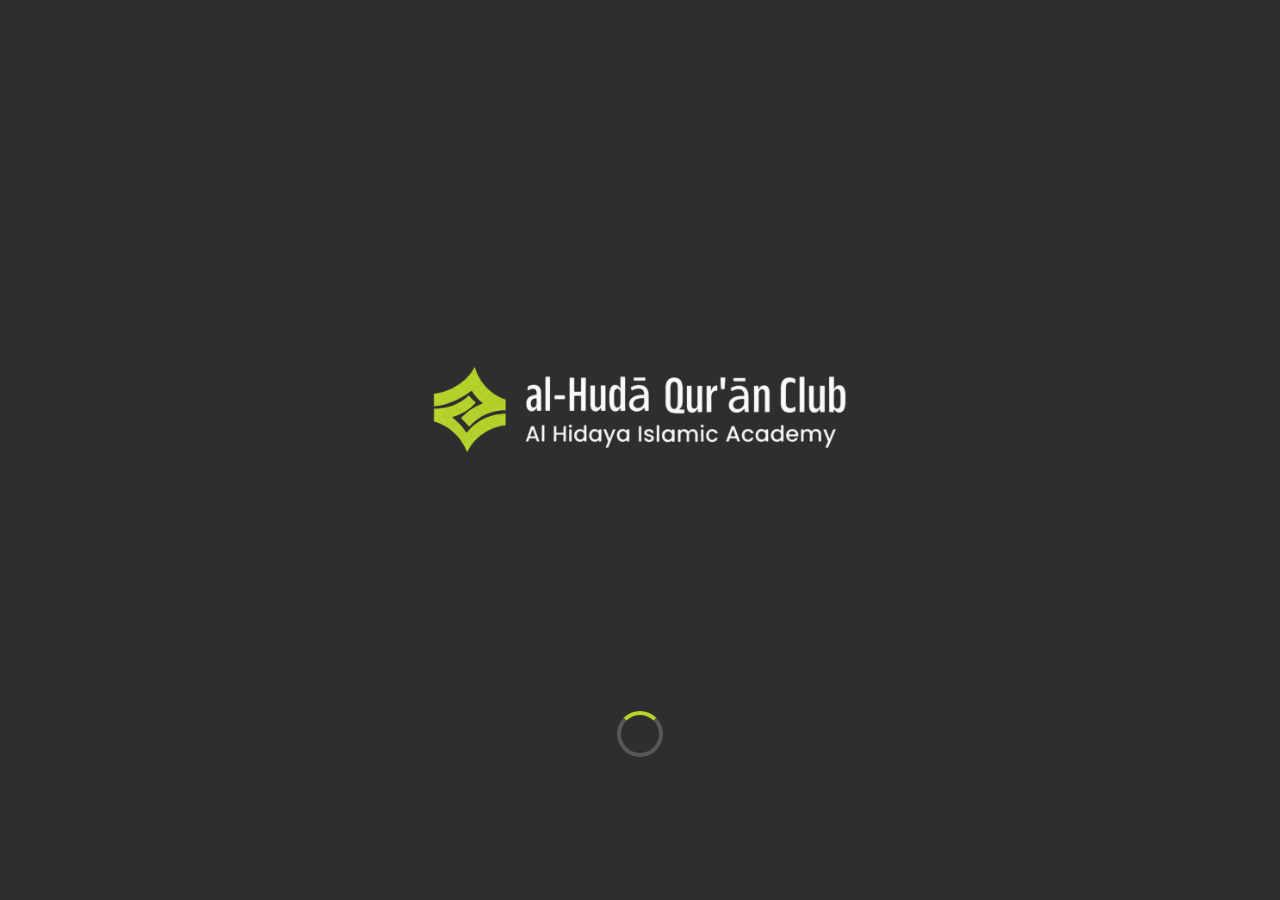
<file: index.html>
<!DOCTYPE html>
<html lang="en">
<head>
    <meta charset="UTF-8" />
  <meta name="viewport" content="width=device-width, initial-scale=1.0" />
  <title>Al Huda Quran Club</title>
  <meta property="og:site_name" content="Al Huda Quran Club" />
  <meta name="description" content="Join Al-Huda Quran Club by Darul Huda to improve Quran recitation, master pronunciation, and explore the meaning of selected chapters." />
  <script type="application/ld+json">
  {
    "@context": "https://schema.org",
    "@type": "WebSite",
    "name": "Al Huda Quran Club",
    "alternateName": ["Al Huda Quran Club", "alhudaquranclub"],
    "url": "https://alhudaquranclub.web.app"
  }
  </script>
    <script>
        try {
            if (!sessionStorage.getItem('quran-club-intro-shown')) {
                sessionStorage.setItem('quran-club-intro-shown', 'true');
                document.documentElement.classList.add('intro-loading');
            }
        } catch (error) {
            document.documentElement.classList.add('intro-loading');
        }
    </script>
    <link rel="stylesheet" href="style.css">
    <link rel="shortcut icon" href="images/Untitled_Design-removebg-preview.png" type="image/x-icon">
    <link rel="preconnect" href="https://googleapis.com">
    <link rel="preconnect" href="https://gstatic.com" crossorigin>
    <!-- Combined Google Fonts link loading both Space Grotesk and Poppins -->
    <link href="https://fonts.googleapis.com/css2?family=Poppins:wght@300;400;500&family=Space+Grotesk:wght@400;700&display=swap" rel="stylesheet">

</head>
<body>
    <div class="intro-loader" id="intro-loader" role="status" aria-label="Loading Al-Huda Quran Club">
        <img src="images/Al-Hudā Qur’ān Club Logo-Photoroom.png" alt="">
        <div class="loader-spinner" aria-hidden="true"></div>
    </div>

    <!-- Added id to navbar container for clean state toggling -->
    <nav class="navbar" id="main-navbar">
        <div class="navleft">
            <img src="images/Al-Hudā Qur’ān Club Logo-Photoroom.png" alt="Al-Huda Quran Club Logo">
        </div>
        
        <!-- Clean, real interactive line menu icon -->
        <button class="menu-icon-btn" type="button" aria-label="Toggle Menu" aria-controls="main-navbar" aria-expanded="false">
            <span class="line line1"></span>
            <span class="line line2"></span>
            <span class="line line3"></span>
        </button>

        <div class="navright">
            <a href="index.html">Home</a>
            <a href="result.html">Results</a>
            <a href="gallery.html">Gallery</a>
        </div>
    </nav>
    
    <div class="about">
        <h1>Al Huda <span class="accent">Quran</span> Club</h1>
        <p class="about-text">
            Al-Huda Quran Club is a comprehensive course launched by Darul Huda to enhance your connection to the Holy Quran. The program helps students perfect their reading by mastering the essential rules of proper pronunciation.
            Beyond recitation, you will study the detailed commentary and deeper meaning of selected chapters to truly apply their wisdom to daily life.
        </p>
        <div class="image">
        <img src="images/Al-Hudā Qur’ān Club Logo-Photoroom.png" alt="logo">
    </div>
</div>

    <!-- Added Footer Element Component Underneath Main Layout -->
    <footer class="site-footer">
        <p>&copy; 2026 Al-Huda Quran Club. All rights reserved.</p>
        <a href="admin.html" class="admin-link-icon" aria-label="Admin Portal">
            <svg viewBox="0 0 24 24">
                <path d="M12 22s8-4 8-10V5l-8-3-8 3v7c0 6 8 10 8 10z"/><path d="M12 11a2.5 2.5 0 1 0 0-5 2.5 2.5 0 0 0 0 5z"/><path d="M12 13c-2 0-4 1-4 3v1h8v-1c0-2-2-3-4-3z"/>
            </svg>
        </a>
    </footer>
    <script src="site.js"></script>
</body>
</html>
</file>
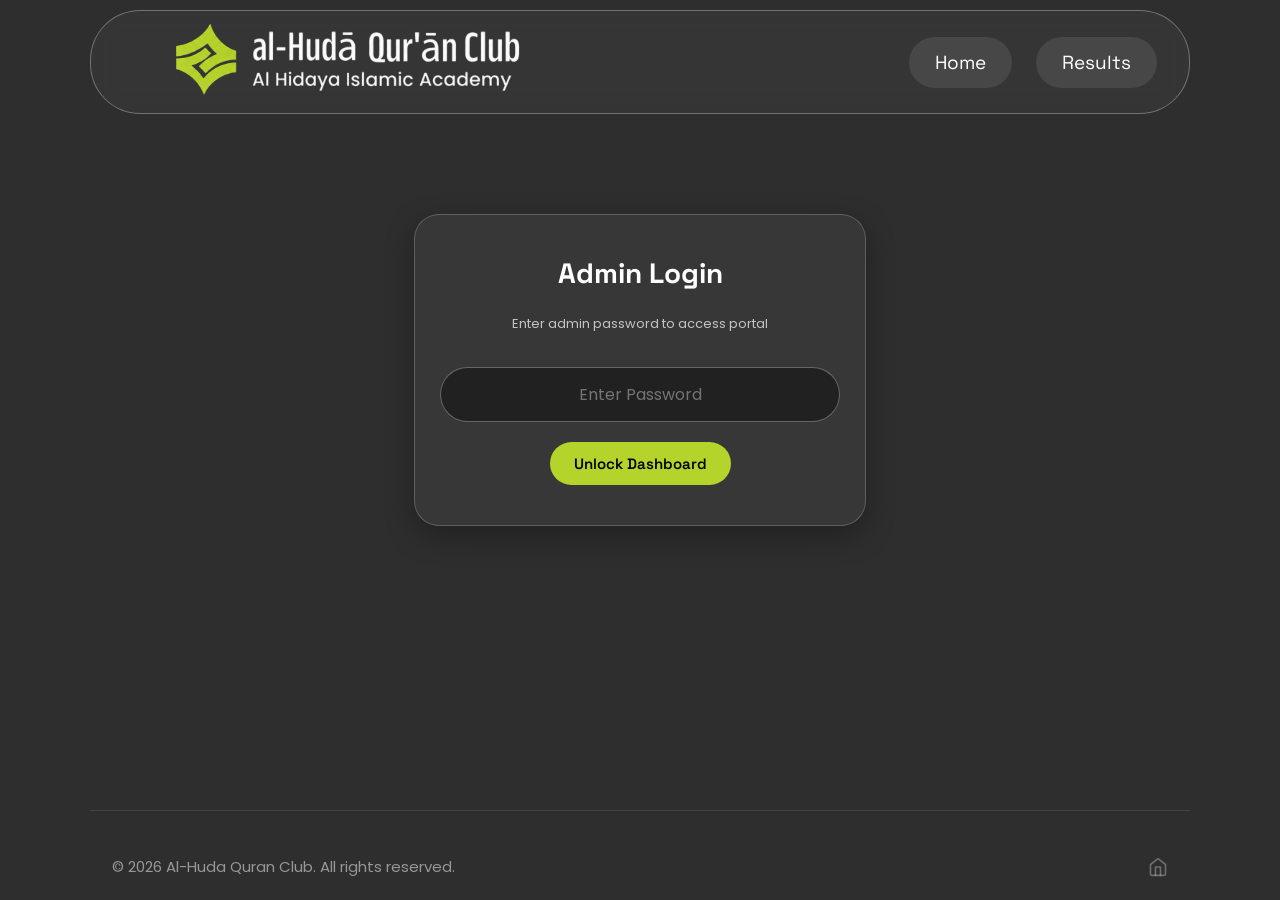
<file: admin.html>
<!DOCTYPE html>
<html lang="en">
<head>
    <meta charset="UTF-8">
    <meta name="viewport" content="width=device-width, initial-scale=1.0">
    <title>Admin Dashboard - Al-Huda Quran Club</title>
    <link rel="stylesheet" href="style.css">
    <link rel="shortcut icon" href="Untitled_Design-removebg-preview.png" type="image/x-icon">
    <link rel="preconnect" href="https://fonts.googleapis.com">
    <link rel="preconnect" href="https://fonts.gstatic.com" crossorigin>
    <link href="https://fonts.googleapis.com/css2?family=Poppins:wght@300;400;500;600&family=Space+Grotesk:wght@400;600;700&display=swap" rel="stylesheet">
</head>
<body>

    <!-- Navbar -->
    <nav class="navbar" id="main-navbar">
        <div class="navleft">
            <img src="Al-Hudā Qur’ān Club Logo-Photoroom.png" alt="Al-Huda Quran Club Logo">
        </div>
        
        <button class="menu-icon-btn" type="button" aria-label="Toggle Menu" aria-controls="main-navbar" aria-expanded="false">
            <span class="line line1"></span>
            <span class="line line2"></span>
            <span class="line line3"></span>
        </button>

        <div class="navright">
            <a href="index.html">Home</a>
            <a href="result.html">Results</a>
            <a href="#" id="lock-btn" onclick="logoutAdmin(); return false;" class="hidden lock-btn">Lock</a>
        </div>
    </nav>

    <!-- Authentication Screen -->
    <div id="auth-screen" class="admin-container">
        <div class="auth-card">
            <h2>Admin Login</h2>
        <p class="auth-instructions">Enter admin password to access portal</p>
        <input type="password" id="admin-pass" placeholder="Enter Password" onkeydown="if(event.key==='Enter') loginAdmin()">
        <button type="button" onclick="loginAdmin()">Unlock Dashboard</button>
        <div id="auth-error" class="error-msg hidden">Incorrect password. Please try again.</div>
        </div>
    </div>

    <!-- Admin Content Screen -->
    <div id="admin-dashboard" class="admin-container hidden">
        
        <div class="dashboard-header">
            <div>
                <h1 class="dashboard-title">Admin <span class="accent">Portal</span></h1>
                <p id="sync-status" class="sync-status">Live sync active</p>
            </div>
            <div class="header-actions">
                <button type="button" class="btn-compact btn-outline" onclick="syncFromGoogleSheets(false)">Refresh Sync</button>
                <button type="button" class="btn-compact" onclick="saveDataToGoogleSheets(false)">Save Changes</button>
            </div>
        </div>

        <!-- Navigation Tabs -->
        <div class="admin-nav-tabs">
            <a href="#results" class="tab-btn active">Exam &amp; Marks</a>
            <a href="#attendance" class="tab-btn">Attendance</a>
            <a href="#recitation" class="tab-btn">Daily Recitation</a>
            <a href="#students" class="tab-btn">Manage Students</a>
        </div>

        <!-- TAB 1: Exam & Marks -->
        <div id="tab-results" class="panel-card tab-content">
            <h3 class="panel-heading panel-heading--top">Student Exam, Viva & Note Marks</h3>
            <div class="table-responsive">
                <table>
                    <thead>
                        <tr>
                            <th>ID</th>
                            <th>Student Name</th>
                            <th>Exam Mark</th>
                            <th>Viva Mark</th>
                            <th>Note Mark</th>
                        </tr>
                    </thead>
                    <tbody id="exam-table-body">
                        <!-- JS populated -->
                    </tbody>
                </table>
            </div>
        </div>

        <!-- TAB 2: Normal Attendance -->
        <div id="tab-attendance" class="panel-card tab-content hidden">
            <div class="section-header-compact">
                <h3 class="panel-heading panel-heading--flush">Class Attendance</h3>
                <div>
                    <label>Date:</label>
                    <input type="date" id="attendance-date" onchange="loadAttendanceDate()">
                </div>
            </div>
            <div class="table-responsive">
                <table>
                    <thead>
                        <tr>
                            <th>ID</th>
                            <th>Student Name</th>
                            <th>Status</th>
                        </tr>
                    </thead>
                    <tbody id="attendance-table-body">
                        <!-- JS populated -->
                    </tbody>
                </table>
            </div>
        </div>

        <!-- TAB 3: Daily Recitation Log -->
        <div id="tab-recitation" class="panel-card tab-content hidden">
            <div class="section-header-compact">
                <h3 class="panel-heading panel-heading--flush">Daily Recitation Check</h3>
                <div>
                    <label>Date:</label>
                    <input type="date" id="recitation-date" onchange="loadRecitationDate()">
                </div>
            </div>
            <div class="table-responsive">
                <table>
                    <thead>
                        <tr>
                            <th>ID</th>
                            <th>Student Name</th>
                            <th>Daily Recitation</th>
                        </tr>
                    </thead>
                    <tbody id="recitation-table-body">
                        <!-- JS populated -->
                    </tbody>
                </table>
            </div>
        </div>

        <!-- TAB 4: Manage Students -->
        <div id="tab-students" class="panel-card tab-content hidden">
            <h3 class="panel-heading panel-heading--top">Add New Student</h3>
            <div class="student-entry-form">
                <input type="text" id="new-student-name" class="student-name-input" placeholder="Full name" onkeydown="if(event.key==='Enter') addStudent()">
                <button type="button" class="btn-primary" onclick="addStudent()">Add</button>
            </div>
            <h3 class="panel-heading">Registered Students</h3>
            <div class="table-responsive">
                <table>
                    <thead>
                        <tr>
                            <th>ID</th>
                            <th>Student Name</th>
                            <th>Action</th>
                        </tr>
                    </thead>
                    <tbody id="students-list-body">
                        <!-- JS populated -->
                    </tbody>
                </table>
            </div>
        </div>

    </div>

    <!-- Footer -->
    <footer class="site-footer">
        <p>&copy; 2026 Al-Huda Quran Club. All rights reserved.</p>
        <a href="index.html" class="admin-link-icon" title="Return to Website">
            <svg viewBox="0 0 24 24">
                <path d="M3 9l9-7 9 7v11a2 2 0 0 1-2 2H5a2 2 0 0 1-2-2z"></path>
                <polyline points="9 22 9 12 15 12 15 22"></polyline>
            </svg>
        </a>
    </footer>
    <script src="admin.js"></script>
    <script src="site.js"></script>
</body>
</html>
</file>
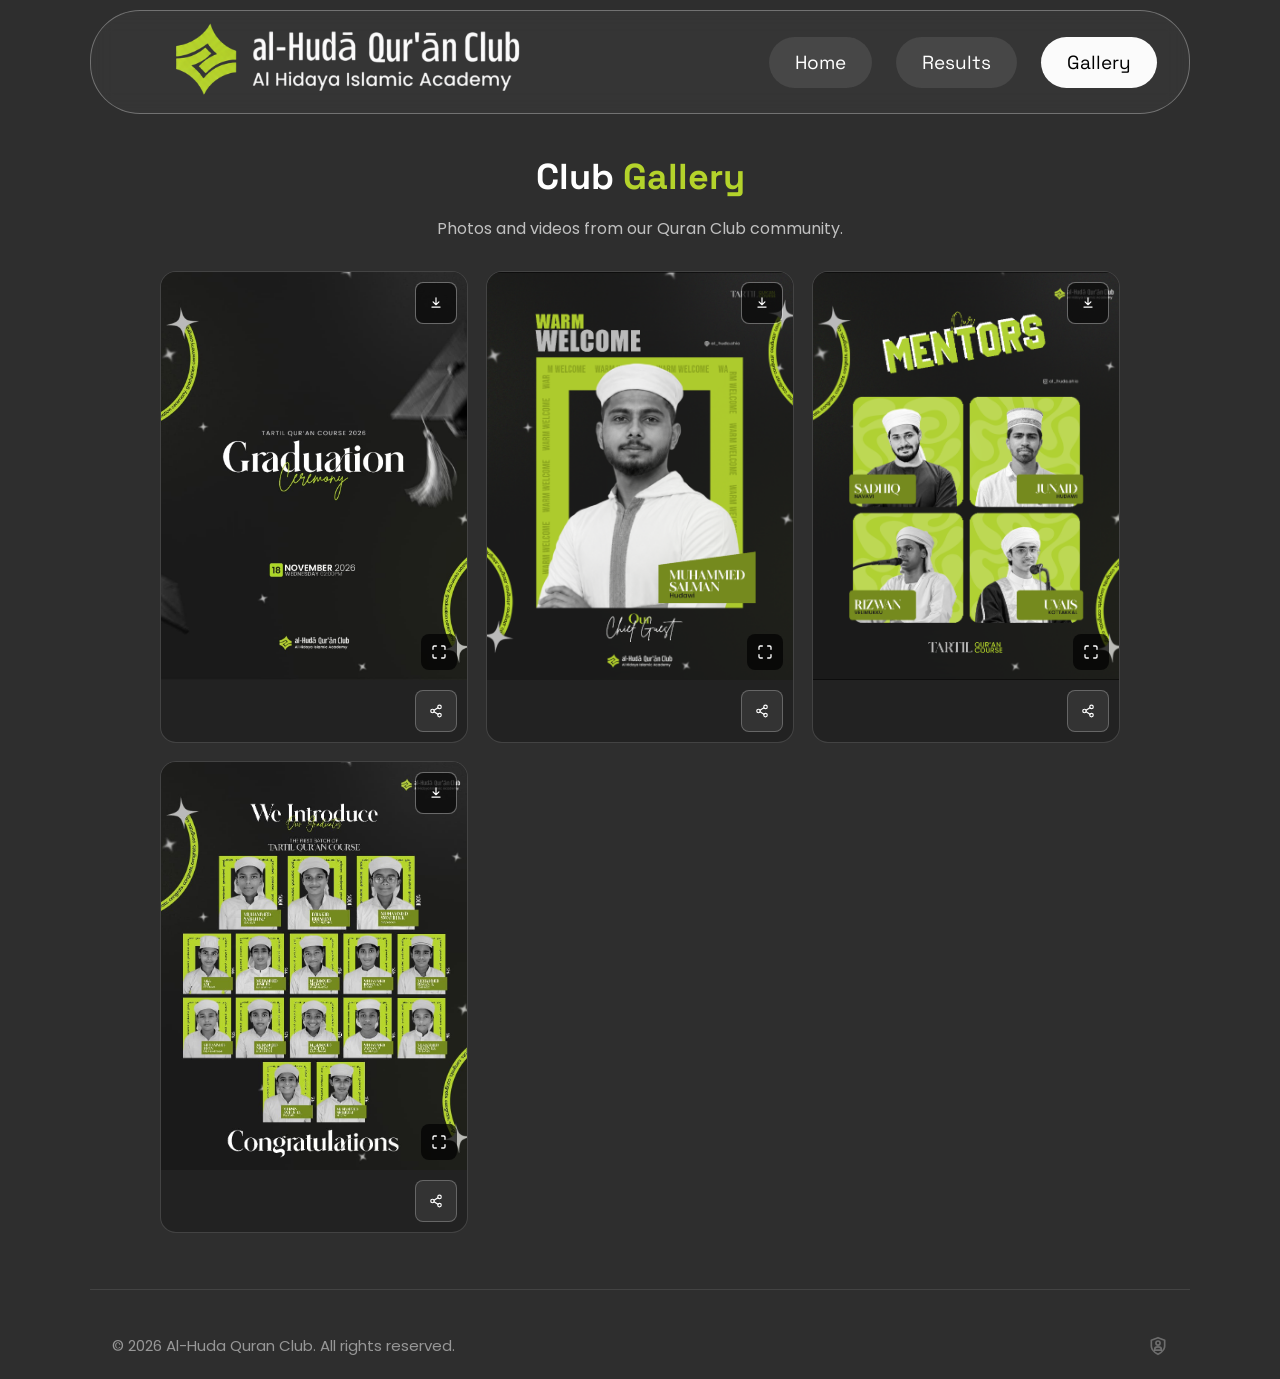
<file: gallery.html>
<!DOCTYPE html>
<html lang="en">
<head>
    <meta charset="UTF-8">
    <meta name="viewport" content="width=device-width, initial-scale=1.0">
    <title>Gallery - Al-Huda Quran Club</title>
    <link rel="stylesheet" href="style.css">
    <link rel="shortcut icon" href="images/Untitled_Design-removebg-preview.png" type="image/x-icon">
    <link rel="preconnect" href="https://fonts.googleapis.com">
    <link rel="preconnect" href="https://fonts.gstatic.com" crossorigin>
    <link href="https://fonts.googleapis.com/css2?family=Poppins:wght@300;400;500;600&family=Space+Grotesk:wght@400;600;700&display=swap" rel="stylesheet">
</head>
<body>
    <nav class="navbar" id="main-navbar">
        <div class="navleft">
            <img src="images/Al-Hudā Qur’ān Club Logo-Photoroom.png" alt="Al-Huda Quran Club Logo">
        </div>

        <button class="menu-icon-btn" type="button" aria-label="Toggle Menu" aria-controls="main-navbar" aria-expanded="false">
            <span class="line line1"></span>
            <span class="line line2"></span>
            <span class="line line3"></span>
        </button>

        <div class="navright">
            <a href="index.html">Home</a>
            <a href="result.html">Results</a>
            <a href="gallery.html" aria-current="page">Gallery</a>
        </div>
    </nav>

    <main class="gallery-container">
        <header class="gallery-heading">
            <h1>Club <span class="accent">Gallery</span></h1>
            <p>Photos and videos from our Quran Club community.</p>
        </header>
        <section aria-label="Gallery items">
            <div class="gallery-grid">
                
                <article class="gallery-item">
                    <button class="gallery-image-button" type="button" data-gallery-action="view" aria-label="View Gallery Image 1 full size">
                        <img src="images/event.jpg" alt="Gallery Image 1" loading="lazy">
                        <span class="gallery-image-view-icon" aria-hidden="true">
                            <svg viewBox="0 0 24 24" fill="none" stroke="currentColor" stroke-width="2" stroke-linecap="round" stroke-linejoin="round">
                                <path d="M8 3H5a2 2 0 0 0-2 2v3M16 3h3a2 2 0 0 1 2 2v3M21 16v3a2 2 0 0 1-2 2h-3M8 21H5a2 2 0 0 1-2-2v-3"/>
                            </svg>
                        </span>
                    </button>
                    <a class="gallery-action-link gallery-download-link" href="images/event.jpg" download aria-label="Download Gallery Image 1">
                        <svg class="gallery-action-icon" viewBox="0 0 24 24" fill="none" stroke="currentColor" stroke-width="2" stroke-linecap="round" stroke-linejoin="round" aria-hidden="true" focusable="false">
                            <path d="M12 3v12m0 0 5-5m-5 5-5-5M5 19h14"/>
                        </svg>
                    </a>
                    <div class="gallery-actions">
                        <button class="gallery-action-button" type="button" data-gallery-action="share" aria-label="Share Gallery Image 1">
                            <svg class="gallery-action-icon" viewBox="0 0 24 24" fill="none" stroke="currentColor" stroke-width="2" stroke-linecap="round" stroke-linejoin="round" aria-hidden="true" focusable="false">
                                <circle cx="18" cy="5" r="3"/><circle cx="6" cy="12" r="3"/><circle cx="18" cy="19" r="3"/><path d="m8.7 10.7 6.6-4.4m-6.6 7 6.6 4.4"/>
                            </svg>
                        </button>
                    </div>
                </article>
                <article class="gallery-item">
                    <button class="gallery-image-button" type="button" data-gallery-action="view" aria-label="View Al-Huda Quran Club Logo full size">
                        <img src="images/guest.png" alt="Al-Huda Quran Club Logo" loading="lazy">
                        <span class="gallery-image-view-icon" aria-hidden="true">
                            <svg viewBox="0 0 24 24" fill="none" stroke="currentColor" stroke-width="2" stroke-linecap="round" stroke-linejoin="round">
                                <path d="M8 3H5a2 2 0 0 0-2 2v3M16 3h3a2 2 0 0 1 2 2v3M21 16v3a2 2 0 0 1-2 2h-3M8 21H5a2 2 0 0 1-2-2v-3"/>
                            </svg>
                        </span>
                    </button>
                    <a class="gallery-action-link gallery-download-link" href="images/guest.png" download aria-label="Download Al-Huda Quran Club Logo">
                        <svg class="gallery-action-icon" viewBox="0 0 24 24" fill="none" stroke="currentColor" stroke-width="2" stroke-linecap="round" stroke-linejoin="round" aria-hidden="true" focusable="false">
                            <path d="M12 3v12m0 0 5-5m-5 5-5-5M5 19h14"/>
                        </svg>
                    </a>
                    <div class="gallery-actions">
                        <button class="gallery-action-button" type="button" data-gallery-action="share" aria-label="Share Al-Huda Quran Club Logo">
                            <svg class="gallery-action-icon" viewBox="0 0 24 24" fill="none" stroke="currentColor" stroke-width="2" stroke-linecap="round" stroke-linejoin="round" aria-hidden="true" focusable="false">
                                <circle cx="18" cy="5" r="3"/><circle cx="6" cy="12" r="3"/><circle cx="18" cy="19" r="3"/><path d="m8.7 10.7 6.6-4.4m-6.6 7 6.6 4.4"/>
                            </svg>
                        </button>
                    </div>
                </article>
                <article class="gallery-item">
                    <button class="gallery-image-button" type="button" data-gallery-action="view" aria-label="View Gallery Image 1 full size">
                        <img src="images/mentors.png" alt="Gallery Image 1" loading="lazy">
                        <span class="gallery-image-view-icon" aria-hidden="true">
                            <svg viewBox="0 0 24 24" fill="none" stroke="currentColor" stroke-width="2" stroke-linecap="round" stroke-linejoin="round">
                                <path d="M8 3H5a2 2 0 0 0-2 2v3M16 3h3a2 2 0 0 1 2 2v3M21 16v3a2 2 0 0 1-2 2h-3M8 21H5a2 2 0 0 1-2-2v-3"/>
                            </svg>
                        </span>
                    </button>
                    <a class="gallery-action-link gallery-download-link" href="images/mentors.png" download aria-label="Download Gallery Image 1">
                        <svg class="gallery-action-icon" viewBox="0 0 24 24" fill="none" stroke="currentColor" stroke-width="2" stroke-linecap="round" stroke-linejoin="round" aria-hidden="true" focusable="false">
                            <path d="M12 3v12m0 0 5-5m-5 5-5-5M5 19h14"/>
                        </svg>
                    </a>
                    <div class="gallery-actions">
                        <button class="gallery-action-button" type="button" data-gallery-action="share" aria-label="Share Gallery Image 1">
                            <svg class="gallery-action-icon" viewBox="0 0 24 24" fill="none" stroke="currentColor" stroke-width="2" stroke-linecap="round" stroke-linejoin="round" aria-hidden="true" focusable="false">
                                <circle cx="18" cy="5" r="3"/><circle cx="6" cy="12" r="3"/><circle cx="18" cy="19" r="3"/><path d="m8.7 10.7 6.6-4.4m-6.6 7 6.6 4.4"/>
                            </svg>
                        </button>
                    </div>
                </article>
                <article class="gallery-item">
                    <button class="gallery-image-button" type="button" data-gallery-action="view" aria-label="View Gallery Image 2 full size">
                        <img src="images/firstbatch.png" alt="Gallery Image 2" loading="lazy">
                        <span class="gallery-image-view-icon" aria-hidden="true">
                            <svg viewBox="0 0 24 24" fill="none" stroke="currentColor" stroke-width="2" stroke-linecap="round" stroke-linejoin="round">
                                <path d="M8 3H5a2 2 0 0 0-2 2v3M16 3h3a2 2 0 0 1 2 2v3M21 16v3a2 2 0 0 1-2 2h-3M8 21H5a2 2 0 0 1-2-2v-3"/>
                            </svg>
                        </span>
                    </button>
                    <a class="gallery-action-link gallery-download-link" href="images/firstbatch.png" download aria-label="Download Gallery Image 2">
                        <svg class="gallery-action-icon" viewBox="0 0 24 24" fill="none" stroke="currentColor" stroke-width="2" stroke-linecap="round" stroke-linejoin="round" aria-hidden="true" focusable="false">
                            <path d="M12 3v12m0 0 5-5m-5 5-5-5M5 19h14"/>
                        </svg>
                    </a>
                    <div class="gallery-actions">
                        <button class="gallery-action-button" type="button" data-gallery-action="share" aria-label="Share Gallery Image 2">
                            <svg class="gallery-action-icon" viewBox="0 0 24 24" fill="none" stroke="currentColor" stroke-width="2" stroke-linecap="round" stroke-linejoin="round" aria-hidden="true" focusable="false">
                                <circle cx="18" cy="5" r="3"/><circle cx="6" cy="12" r="3"/><circle cx="18" cy="19" r="3"/><path d="m8.7 10.7 6.6-4.4m-6.6 7 6.6 4.4"/>
                            </svg>
                        </button>
                    </div>
                </article>
            </div>
            <p class="gallery-action-status" id="gallery-action-status" role="status" aria-live="polite"></p>
        </section>
        <dialog class="gallery-viewer" id="gallery-viewer" aria-label="Full-size gallery image">
            <div class="gallery-viewer-content">
                <form method="dialog" class="gallery-viewer-header">
                    <button class="gallery-action-button" type="submit" aria-label="Close full-size image">
                        <svg class="gallery-action-icon" viewBox="0 0 24 24" fill="none" stroke="currentColor" stroke-width="2" stroke-linecap="round" aria-hidden="true" focusable="false">
                            <path d="m6 6 12 12M18 6 6 18"/>
                        </svg>
                    </button>
                </form>
                <img id="gallery-viewer-image" alt="">
                <div class="gallery-actions">
                    <a class="gallery-action-link" id="gallery-viewer-download" href="#" download aria-label="Download full-size image">
                        <svg class="gallery-action-icon" viewBox="0 0 24 24" fill="none" stroke="currentColor" stroke-width="2" stroke-linecap="round" stroke-linejoin="round" aria-hidden="true" focusable="false">
                            <path d="M12 3v12m0 0 5-5m-5 5-5-5M5 19h14"/>
                        </svg>
                    </a>
                    <button class="gallery-action-button" type="button" data-gallery-action="share-viewer" aria-label="Share full-size image">
                        <svg class="gallery-action-icon" viewBox="0 0 24 24" fill="none" stroke="currentColor" stroke-width="2" stroke-linecap="round" stroke-linejoin="round" aria-hidden="true" focusable="false">
                            <circle cx="18" cy="5" r="3"/><circle cx="6" cy="12" r="3"/><circle cx="18" cy="19" r="3"/><path d="m8.7 10.7 6.6-4.4m-6.6 7 6.6 4.4"/>
                        </svg>
                    </button>
                </div>
            </div>
        </dialog>
    </main>

    <footer class="site-footer">
        <p>&copy; 2026 Al-Huda Quran Club. All rights reserved.</p>
        <a href="admin.html" class="admin-link-icon" aria-label="Admin Portal">
            <svg viewBox="0 0 24 24">
                <path d="M12 22s8-4 8-10V5l-8-3-8 3v7c0 6 8 10 8 10z"/><path d="M12 11a2.5 2.5 0 1 0 0-5 2.5 2.5 0 0 0 0 5z"/><path d="M12 13c-2 0-4 1-4 3v1h8v-1c0-2-2-3-4-3z"/>
            </svg>
        </a>
    </footer>
    <script src="site.js"></script>
</body>
</html>
</file>
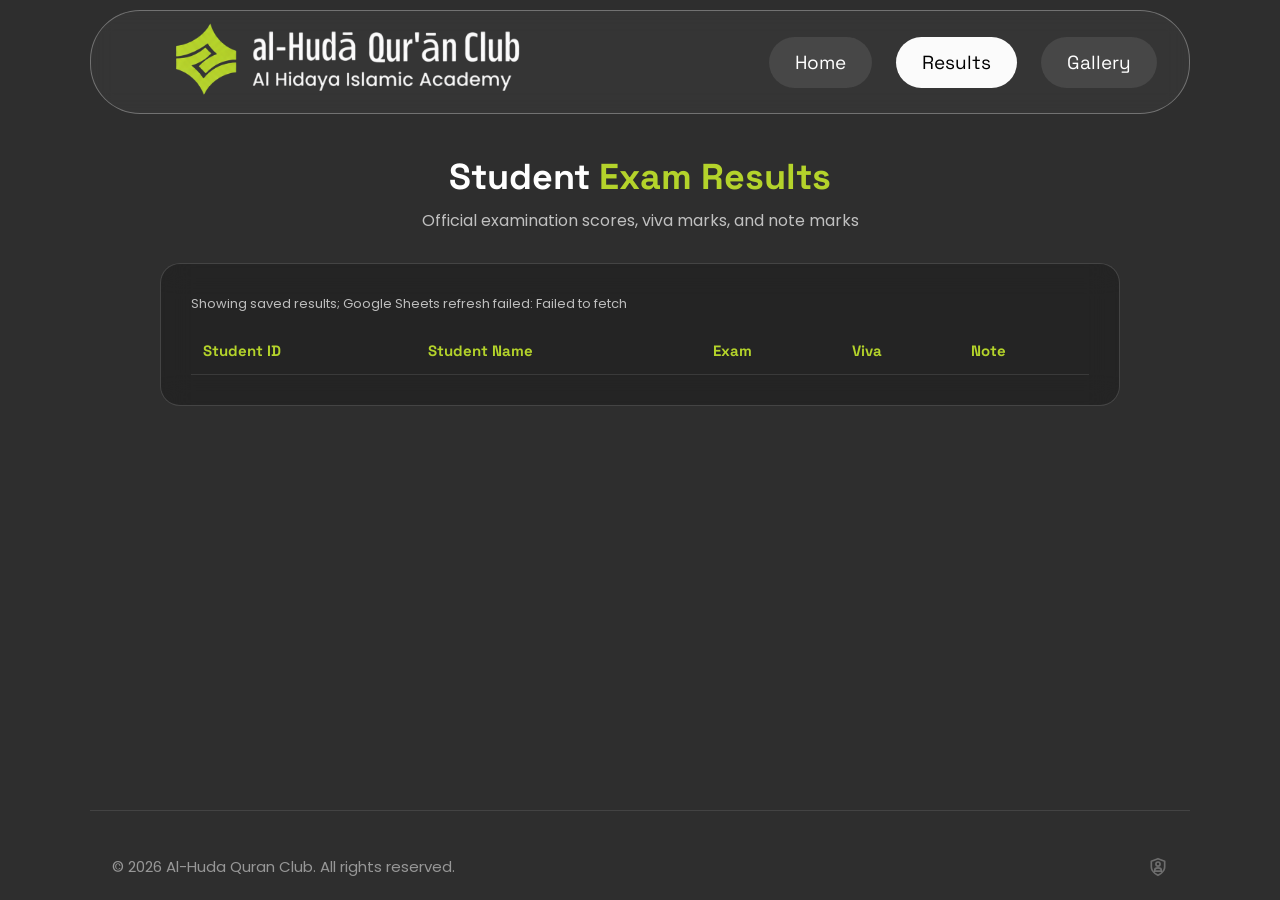
<file: result.html>
<!DOCTYPE html>
<html lang="en">
<head>
    <meta charset="UTF-8">
    <meta name="viewport" content="width=device-width, initial-scale=1.0">
    <title>Student Results - Al-Huda Quran Club</title>
    <link rel="stylesheet" href="style.css">
    <link rel="shortcut icon" href="Untitled_Design-removebg-preview.png" type="image/x-icon">
    <link rel="preconnect" href="https://fonts.googleapis.com">
    <link rel="preconnect" href="https://fonts.gstatic.com" crossorigin>
    <link href="https://fonts.googleapis.com/css2?family=Poppins:wght@300;400;500;600&family=Space+Grotesk:wght@400;600;700&display=swap" rel="stylesheet">
</head>
<body>

    <!-- Navbar -->
    <nav class="navbar" id="main-navbar">
        <div class="navleft">
            <img src="Al-Hudā Qur’ān Club Logo-Photoroom.png" alt="Al-Huda Quran Club Logo">
        </div>
        
        <button class="menu-icon-btn" type="button" aria-label="Toggle Menu" aria-controls="main-navbar" aria-expanded="false">
            <span class="line line1"></span>
            <span class="line line2"></span>
            <span class="line line3"></span>
        </button>

        <div class="navright">
            <a href="index.html">Home</a>
            <a href="result.html" aria-current="page">Results</a>
            <a href="gallery.html">Gallery</a>
        </div>
    </nav>

    <!-- Results Display Section -->
    <div class="results-container">
        <div class="results-heading">
            <h1>Student <span class="accent">Exam Results</span></h1>
            <p>Official examination scores, viva marks, and note marks</p>
        </div>

        <div class="results-card">
            <p id="results-sync-status" class="results-sync-status" role="status" aria-live="polite"></p>
            <div class="table-responsive">
                <table>
                    <thead>
                        <tr>
                            <th>Student ID</th>
                            <th>Student Name</th>
                            <th>Exam</th>
                            <th>Viva</th>
                            <th>Note</th>
                        </tr>
                    </thead>
                    <tbody id="public-results-body">
                        <!-- Loaded dynamically -->
                    </tbody>
                </table>
            </div>
        </div>
    </div>

    <!-- Footer -->
    <footer class="site-footer">
        <p>&copy; 2026 Al-Huda Quran Club. All rights reserved.</p>
        <a href="admin.html" class="admin-link-icon" title="Admin Portal">
            <svg viewBox="0 0 24 24">
                <path d="M12 22s8-4 8-10V5l-8-3-8 3v7c0 6 8 10 8 10z"/><path d="M12 11a2.5 2.5 0 1 0 0-5 2.5 2.5 0 0 0 0 5z"/><path d="M12 13c-2 0-4 1-4 3v1h8v-1c0-2-2-3-4-3z"/>
            </svg>
        </a>
    </footer>

    <script>
        const GOOGLE_SHEET_WEBHOOK_URL = "https://script.google.com/macros/s/AKfycbzBlFILNMGx2gnC3sdGYRE9h_Pnnh7NmgLZXQ8Rte8teuPnqEKr-Uu210Py1PQjkyHb/exec";

        function escapeHtml(value) {
            return String(value).replace(/[&<>"']/g, char => ({
                '&': '&amp;',
                '<': '&lt;',
                '>': '&gt;',
                '"': '&quot;',
                "'": '&#39;'
            })[char]);
        }

        function getSavedStudents() {
            return JSON.parse(localStorage.getItem('alhuda_students')) || [
            ];
        }

        function renderResults(students) {
            const tbody = document.getElementById('public-results-body');
            tbody.innerHTML = '';

            students.forEach(st => {
                tbody.innerHTML += `
                    <tr>
                        <td>${escapeHtml(st.id)}</td>
                        <td><strong>${escapeHtml(st.name)}</strong></td>
                        <td>${escapeHtml(st.examMark)}</td>
                        <td>${escapeHtml(st.vivaMark)}</td>
                        <td>${escapeHtml(st.noteMark !== undefined ? st.noteMark : 0)}</td>
                    </tr>
                `;
            });
        }

        async function loadResults() {
            renderResults(getSavedStudents());
            const status = document.getElementById('results-sync-status');
            status.textContent = "Checking for the latest results...";

            try {
                const res = await fetch(GOOGLE_SHEET_WEBHOOK_URL, { cache: 'no-store' });
                if (!res.ok) throw new Error(`Request failed (${res.status})`);
                const data = await res.json();
                if (!data || !Array.isArray(data.students) ||
                    !data.students.every(st => st && Number.isSafeInteger(st.id) && typeof st.name === 'string')) {
                    throw new Error("Google Sheets returned invalid student data.");
                }

                localStorage.setItem('alhuda_students', JSON.stringify(data.students));
                renderResults(data.students);
                status.textContent = "Results updated from Google Sheets.";
            } catch (err) {
                status.textContent = `Showing saved results; Google Sheets refresh failed: ${err.message}`;
            }
        }

        window.addEventListener('DOMContentLoaded', loadResults);
    </script>
    <script src="site.js"></script>
</body>
</html>
</file>
<file: style.css>
body {
    background-color: rgb(46, 46, 46);
    margin: 0; 
    font-family: 'Space Grotesk', sans-serif; 
    display: flex;
    flex-direction: column; 
    align-items: center;
    justify-content: flex-start;
    min-height: 100vh;
}

.intro-loader {
    display: none;
}

.intro-loading .intro-loader {
    position: fixed;
    inset: 0;
    z-index: 1000;
    display: flex;
    flex-direction: column;
    align-items: center;
    justify-content: center;
    gap: 28px;
    background: rgb(46, 46, 46);
    opacity: 1;
    transition: opacity 0.35s ease;
}

.intro-loader img {
    width: min(60vw, 60vh);
    height: min(60vw, 60vh);
    object-fit: contain;
}

.loader-spinner {
    width: 38px;
    height: 38px;
    border: 4px solid rgba(255, 255, 255, 0.2);
    border-top-color: #b4d32b;
    border-radius: 50%;
    animation: loader-spin 0.8s linear infinite;
}

.intro-loading.intro-loader-dismissed .intro-loader {
    opacity: 0;
    pointer-events: none;
}

@keyframes loader-spin {
    to {
        transform: rotate(360deg);
    }
}

@media (prefers-reduced-motion: reduce) {
    .loader-spinner {
        animation-duration: 1.8s;
    }

    .intro-loading .intro-loader {
        transition-duration: 0s;
    }
}

.navbar {
    display: flex;
    justify-content: space-between; 
    align-items: center; 
    height: 100px; 
    width: 100%;
    max-width: 1000px; 
    margin-top: 10px; 
    backdrop-filter: blur(10px);
    background: rgba(95, 95, 95, 0.15); 
    border: 1px solid rgba(255, 255, 255, 0.3); 
    border-radius: 50px;
    padding: 0 30px; 
    box-sizing: border-box;
    position: relative;
    z-index: 100;
}

button,
.navright a {
    touch-action: manipulation;
}

.navleft img {
    height: 40vh;
    width: 40vh;
    object-fit: contain;
    display: block;
}

.navright a {
    text-decoration: none;
    color: white;
    margin-left: 20px; 
    font-size: 18px;
    padding: 12px 24px; 
    border-radius: 90px;
    background: #6e6d6d4f;
    transition: background 0.3s ease, color 0.3s ease; 
}

.navright a:hover {
    background: rgba(255, 255, 255, 0.986);
    color: black;
}

.about {
    display: grid;
    grid-template-columns: minmax(0, 1.2fr) minmax(260px, 0.8fr);
    grid-template-areas:
        "title image"
        "copy image";
    align-items: center;
    column-gap: 48px;
    row-gap: 18px;
    width: 100%;
    max-width: 1000px;
    margin: clamp(40px, 8vh, 80px) auto;
    padding: 0 20px;
    box-sizing: border-box;
    position: relative;
    top: 5vh;
}

.about h1 {
    grid-area: title;
    font-family: 'Space Grotesk', sans-serif;
    color: white;
    font-size: clamp(34px, 4vw, 48px);
    margin: 0;
    position: relative;
    top: 2vh;
}

.about-text {
    grid-area: copy;
    font-family: 'Poppins', sans-serif; 
    color: rgba(255, 255, 255, 0.85); 
    font-size: 16.3px; 
    font-weight: 300; 
    line-height: 1.7; 
    max-width: 550px; 
    margin: 0;
    text-align: left;
}

.cta-row {
    display: flex;
    gap: 12px;
    flex-wrap: wrap;
    margin-top: 28px;
    position: relative;
    top: 5vh;
    left: -2vh;
}

.cta-btn {
    display: inline-flex;
    align-items: center;
    justify-content: center;
    text-decoration: none;
    min-width: 175px;
}

.about img {
    grid-area: image;
    width: min(100%, 360px);
    aspect-ratio: 1;
    height: auto;
    object-fit: contain;
    justify-self: end;
    padding: 10px;
    background: #00000059;
    border-radius: 30px;
    box-sizing: border-box;
}

/* Hide real menu button on default desktop sizes */
.menu-icon-btn {
    display: none;
}

/* --- Optimized Extreme Responsiveness Framework Below --- */

/* Tablets and small laptops */
@media (max-width: 900px) {
    .about {
        column-gap: 32px;
    }

    .about-text {
        position: relative;
        top: -5vh;
    }
}

/* Smartphones and Mobile Devices */
@media (max-width: 768px) {
    .navbar {
        width: calc(100% - 24px);
        height: 72px;
        border-radius: 25px;
        padding: 0 16px;
        margin: 12px auto 0;
    }

    .navleft img {
        height: 200px;
        width: 200px;
    }

    /* Style the real interactive menu button */
    .menu-icon-btn {
        display: flex;
        flex-direction: column;
        justify-content: center;
        align-items: center;
        gap: 4px;
        width: 44px;
        height: 44px;
        flex: 0 0 44px;
        box-sizing: border-box;
        background: none;
        border: none;
        padding: 0;
        cursor: pointer;
    }

    .menu-icon-btn .line {
        display: block;
        height: 3px;
        width: 24px;
        background-color: white;
        border-radius: 2px;
        transition: transform 0.3s cubic-bezier(0.4, 0, 0.2, 1), opacity 0.3s ease;
    }

    /* Beautiful layout for dropdown links drawer */
    .navright {
        align-items: center;
        justify-content: center;
        opacity: 0;
        visibility: hidden;
        transform: translateY(-10px);
        display: flex;
        flex-direction: column;
        position: absolute;
        top: calc(100% + 8px);
        left: 0;
        width: 100%;
        background: rgba(35, 35, 35, 0.96);
        backdrop-filter: blur(20px);
        border: 1px solid rgba(255, 255, 255, 0.15);
        border-radius: 20px;
        padding: 12px;
        box-sizing: border-box;
        transition: opacity 0.3s ease, transform 0.3s ease, visibility 0.3s ease;
    }

    .navright a {
        width: 100%;
        box-sizing: border-box;
        margin: 4px 0;
        display: block;
        padding: 14px 20px;
        margin-left: 0;
        font-size: 16px;
        text-align: center;
    }

    /* Open State: Triggered smoothly via CSS when requested */
    .nav-open .navright {
        opacity: 1;
        visibility: visible;
        transform: translateY(0);
    }

    /* Smooth conversion animations mapping directly to an 'X' icon */
    .nav-open .line1 {
        transform: translateY(7.5px) rotate(45deg);
    }
    .nav-open .line2 {
        opacity: 0;
    }
    .nav-open .line3 {
        transform: translateY(-7.5px) rotate(-45deg);
    }

    /* Clean content linear flow stacked for small device interfaces */
    .about {
        grid-template-columns: minmax(0, 1fr);
        grid-template-areas:
            "title"
            "copy"
            "image";
        justify-items: center;
        row-gap: 20px;
        margin: 48px auto 0;
        text-align: center;
        padding: 0 24px;
    }

    .about h1 {
        grid-area: title;
        font-family: 'Space Grotesk', sans-serif;
        color: white;
        margin: 0;
        font-size: clamp(30px, 8vw, 38px);
        text-align: center;
        position: relative;
        top: -3vh;
    }

    .about-text {
        max-width: 100%;
        text-align: center;
        font-size: 15px;
    }

    .about img {
        width: min(72vw, 280px);
        justify-self: center;
    }
}

/* Extra Small Screens (Compact phones like iPhone SE / under 360px wide) */
@media (max-width: 360px) {
    .navbar {
        padding: 0 12px;
    }

    .navleft img {
        height: 150px;
        width: 150px;
    }

    .nav-open .line1 {
        transform: translateY(7px) rotate(45deg);
    }

    .nav-open .line3 {
        transform: translateY(-7px) rotate(-45deg);
    }

    .about h1 {
        font-size: 28px;
    }
    .about img {
        position: relative;
        top: -5.5vh;
    }
}

/* --- Added Brand Footer Styling Rules (Maintained alignment with your project style) --- */
.site-footer {
    width: 100%;
    max-width: 1000px;
    margin-top: auto;
    padding: 40px 20px 20px 20px;
    box-sizing: border-box;
    display: flex;
    justify-content: space-between;
    align-items: center;
    border-top: 1px solid rgba(255, 255, 255, 0.1);
}

.site-footer p {
    font-family: 'Poppins', sans-serif;
    color: rgba(255, 255, 255, 0.5);
    font-size: 14px;
    margin: 0;
}

.admin-link-icon {
    color: rgba(255, 255, 255, 0.3);
    display: flex;
    align-items: center;
    justify-content: center;
    text-decoration: none;
    transition: color 0.3s ease;
}

.admin-link-icon:hover {
    color: rgb(248, 248, 33);
}

@media (max-width: 768px) {
    .site-footer {
        flex-direction: column;
        gap: 15px;
        text-align: center;
        padding: 30px 24px;
    }
}
/* Compact Header & Buttons */
        .dashboard-header {
            margin-bottom: 15px;
        }

        .dashboard-header h1 {
            font-size: 22px !important;
        }

        .dashboard-header p {
            font-size: 11px !important;
            margin-top: 2px !important;
        }

        /* Smaller Primary Save Button */
        .btn-compact {
            background: #b4d32b;
            color: #000000;
            border: none;
            padding: 6px 14px;
            border-radius: 20px;
            font-size: 12px;
            font-weight: 600;
            cursor: pointer;
            font-family: 'Space Grotesk', sans-serif;
            transition: transform 0.2s ease, background 0.2s ease;
        }

        .btn-compact:hover {
            background: #c7ea32;
            transform: translateY(-1px);
        }

        /* Compact Subheader bars for Attendance / Recitation */
        .section-header-compact {
            display: flex;
            justify-content: space-between;
            align-items: center;
            margin-bottom: 10px;
            flex-wrap: wrap;
            gap: 8px;
        }

        .section-header-compact h3 {
            font-size: 14px !important;
            margin: 0 !important;
        }

        .section-header-compact label, 
        .section-header-compact p {
            font-size: 11px !important;
        }

        .section-header-compact input[type="date"] {
            padding: 3px 6px;
            font-size: 11px;
            border-radius: 6px;
        }

.accent {
    color: #b4d32b;
}

.navright a[aria-current="page"] {
    background: rgba(255, 255, 255, 0.986);
    color: black;
}

.site-footer svg {
    width: 18px;
    height: 18px;
    fill: none;
    stroke: currentColor;
    stroke-width: 2;
    stroke-linecap: round;
    stroke-linejoin: round;
}

.admin-container {
    width: 100%;
    max-width: 1000px;
    margin-top: 40px;
    padding: 0 15px;
    box-sizing: border-box;
    color: #ffffff;
}

.auth-card {
    background: rgba(95, 95, 95, 0.2);
    backdrop-filter: blur(15px);
    border: 1px solid rgba(255, 255, 255, 0.2);
    border-radius: 25px;
    padding: 40px 25px;
    max-width: 400px;
    margin: 60px auto;
    text-align: center;
    box-shadow: 0 10px 30px rgba(0, 0, 0, 0.3);
}

.auth-card h2 {
    margin-top: 0;
    font-size: 28px;
    color: #ffffff;
}

.auth-card input {
    width: 100%;
    padding: 14px 18px;
    margin: 20px 0;
    border-radius: 50px;
    border: 1px solid rgba(255, 255, 255, 0.3);
    background: rgba(0, 0, 0, 0.4);
    color: white;
    font-size: 16px;
    text-align: center;
    outline: none;
    box-sizing: border-box;
    font-family: 'Poppins', sans-serif;
}

.auth-card button,
.btn-primary {
    background: #b4d32b;
    color: #000000;
    border: none;
    padding: 12px 24px;
    border-radius: 50px;
    font-size: 15px;
    font-weight: 600;
    cursor: pointer;
    transition: transform 0.2s ease, background 0.2s ease;
    font-family: 'Space Grotesk', sans-serif;
    text-decoration: none;
    display: inline-flex;
    align-items: center;
    justify-content: center;
}

.auth-card button:hover,
.btn-primary:hover {
    background: #c7ea32;
    transform: translateY(-2px);
}

.btn-outline {
    background: rgba(255, 255, 255, 0.1);
    color: #ffffff;
    border: 1px solid rgba(255, 255, 255, 0.25);
}

.btn-outline:hover {
    background: rgba(255, 255, 255, 0.2);
    color: #ffffff;
}

.dashboard-header {
    display: flex;
    justify-content: space-between;
    align-items: center;
    margin-bottom: 20px;
    flex-wrap: wrap;
    gap: 15px;
}

.dashboard-title {
    margin: 0;
    font-size: 28px;
}

.sync-status {
    font-family: 'Poppins', sans-serif;
    color: rgba(255, 255, 255, 0.7);
    margin-top: 4px;
    font-size: 12px;
}

.auth-instructions {
    font-family: 'Poppins', sans-serif;
    font-size: 13px;
    color: rgba(255, 255, 255, 0.7);
}

.header-actions {
    display: flex;
    gap: 8px;
    align-items: center;
    flex-wrap: wrap;
}

.admin-container .btn-compact {
    padding: 7px 14px;
}

.admin-nav-tabs {
    display: flex;
    gap: 8px;
    margin-bottom: 20px;
    border-bottom: 1px solid rgba(255, 255, 255, 0.15);
    padding-bottom: 12px;
    overflow-x: auto;
    -webkit-overflow-scrolling: touch;
}

.tab-btn {
    background: rgba(255, 255, 255, 0.08);
    border: 1px solid rgba(255, 255, 255, 0.15);
    color: #ffffff;
    padding: 8px 16px;
    border-radius: 20px;
    cursor: pointer;
    font-family: 'Space Grotesk', sans-serif;
    font-size: 13px;
    transition: all 0.3s ease;
    white-space: nowrap;
    text-align: center;
    text-decoration: none;
    flex-shrink: 0;
    display: inline-flex;
    align-items: center;
    justify-content: center;
    box-sizing: border-box;
    min-height: 38px;
}

.tab-btn.active {
    background: #b4d32b;
    color: #000000;
    font-weight: 700;
    border-color: #b4d32b;
}

.panel-card {
    background: rgba(35, 35, 35, 0.85);
    backdrop-filter: blur(10px);
    border: 1px solid rgba(255, 255, 255, 0.15);
    border-radius: 20px;
    padding: 20px;
    margin-bottom: 30px;
}

.admin-container .table-responsive,
.results-container .table-responsive {
    width: 100%;
    overflow-x: auto;
}

.admin-container table,
.results-container table {
    width: 100%;
    border-collapse: collapse;
    font-family: 'Poppins', sans-serif;
    font-size: 14px;
}

.admin-container th,
.admin-container td {
    padding: 12px 10px;
    text-align: left;
    border-bottom: 1px solid rgba(255, 255, 255, 0.1);
}

.admin-container th {
    font-family: 'Space Grotesk', sans-serif;
    color: #b4d32b;
    font-size: 14px;
}

.results-container .results-card {
    background: rgba(35, 35, 35, 0.85);
    backdrop-filter: blur(15px);
    border: 1px solid rgba(255, 255, 255, 0.15);
    border-radius: 20px;
    padding: 30px;
    margin-bottom: 30px;
}

.results-container th,
.results-container td {
    padding: 14px 12px;
    text-align: left;
    border-bottom: 1px solid rgba(255, 255, 255, 0.1);
}

.results-container th {
    font-family: 'Space Grotesk', sans-serif;
    color: #b4d32b;
    font-size: 15px;
}

.admin-container input[type="number"],
.admin-container input[type="text"],
.admin-container select,
.admin-container input[type="date"] {
    background: rgba(0, 0, 0, 0.5);
    border: 1px solid rgba(255, 255, 255, 0.2);
    color: white;
    padding: 6px 10px;
    border-radius: 8px;
    outline: none;
    font-family: 'Poppins', sans-serif;
    font-size: 13px;
}

.status-btn {
    padding: 5px 12px;
    border-radius: 20px;
    border: none;
    cursor: pointer;
    font-size: 12px;
    font-weight: 600;
    transition: all 0.2s ease;
    white-space: nowrap;
}

.status-present {
    background: rgba(180, 211, 43, 0.2);
    color: #b4d32b;
    border: 1px solid #b4d32b;
}

.status-absent {
    background: rgba(255, 82, 82, 0.2);
    color: #ff5252;
    border: 1px solid #ff5252;
}

.hidden {
    display: none !important;
}

.error-msg {
    color: #ff5252;
    font-size: 14px;
    margin-top: 10px;
}

.lock-btn {
    background: rgba(255, 82, 82, 0.3);
    border: 1px solid #ff5252;
}

.panel-heading {
    color: #b4d32b;
    font-size: 16px;
}

.panel-heading--top {
    margin-top: 0;
}

.panel-heading--flush {
    margin: 0;
}

.section-header-compact {
    display: flex;
    justify-content: space-between;
    align-items: center;
    margin-bottom: 15px;
    flex-wrap: wrap;
    gap: 10px;
}

.section-header-compact label {
    margin-right: 6px;
    font-size: 12px;
}

.student-entry-form {
    display: flex;
    gap: 8px;
    margin-bottom: 20px;
}

.student-name-input {
    flex: 1;
}

.auth-instructions,
.sync-status,
.results-heading p,
.results-sync-status {
    font-family: 'Poppins', sans-serif;
}

.results-container {
    width: 100%;
    max-width: 1000px;
    margin-top: 40px;
    padding: 0 20px;
    box-sizing: border-box;
    color: #ffffff;
}

.results-heading {
    text-align: center;
    margin-bottom: 30px;
}

.results-heading h1 {
    font-size: 36px;
    margin: 0;
}

.results-heading p,
.results-sync-status {
    color: rgba(255, 255, 255, 0.7);
}

.results-heading p {
    margin-top: 8px;
}

.results-sync-status {
    margin-top: 0;
    font-size: 13px;
}

.gallery-container {
    width: 100%;
    max-width: 1000px;
    margin: 40px 0;
    padding: 0 20px;
    box-sizing: border-box;
    color: #ffffff;
}

.gallery-heading {
    text-align: center;
    margin-bottom: 30px;
}

.gallery-heading h1 {
    font-size: 36px;
    margin: 0;
}

.gallery-heading p,
#gallery-empty {
    font-family: 'Poppins', sans-serif;
    color: rgba(255, 255, 255, 0.7);
}

.gallery-grid {
    display: grid;
    grid-template-columns: repeat(auto-fill, minmax(240px, 1fr));
    gap: 18px;
}

.gallery-item {
    position: relative;
    min-width: 0;
    overflow: hidden;
    border: 1px solid rgba(255, 255, 255, 0.15);
    border-radius: 16px;
    background: rgba(0, 0, 0, 0.25);
}

.gallery-item img,
.gallery-item video {
    display: block;
    width: 100%;
    aspect-ratio: 4 / 3;
    object-fit: cover;
    background: #171717;
}

.gallery-item img {
    aspect-ratio: 3 / 4;
}

.gallery-image-button {
    position: relative;
    display: block;
    width: 100%;
    border: 0;
    padding: 0;
    background: transparent;
    color: inherit;
    cursor: pointer;
}

.gallery-image-button:focus-visible {
    outline: 2px solid #b4d32b;
    outline-offset: -2px;
}

.gallery-download-link {
    position: absolute;
    top: 10px;
    right: 10px;
    z-index: 1;
    background: transparent;
}

.gallery-download-link::before {
    position: absolute;
    z-index: 0;
    border-radius: 8px;
    background: rgba(0, 0, 0, 0.7);
    content: "";
    inset: 0;
}

.gallery-download-link .gallery-action-icon {
    position: relative;
    z-index: 1;
}

.gallery-download-link:focus-visible {
    outline-offset: 3px;
}

.gallery-image-view-icon {
    position: absolute;
    right: 10px;
    bottom: 10px;
    display: grid;
    width: 36px;
    height: 36px;
    place-items: center;
    border-radius: 8px;
    background: rgba(0, 0, 0, 0.7);
    color: #ffffff;
    pointer-events: none;
}

.gallery-image-view-icon svg {
    width: 16px;
    height: 16px;
}

.gallery-item video {
    object-fit: contain;
}

.gallery-actions {
    display: flex;
    justify-content: flex-end;
    gap: 8px;
    padding: 10px;
}

.gallery-action-button,
.gallery-action-link {
    display: inline-flex;
    flex: 0 0 42px;
    align-items: center;
    justify-content: center;
    box-sizing: border-box;
    width: 42px;
    height: 42px;
    border: 1px solid rgba(255, 255, 255, 0.25);
    border-radius: 8px;
    padding: 0;
    background: rgba(255, 255, 255, 0.08);
    color: #ffffff;
    text-decoration: none;
    cursor: pointer;
}

.gallery-action-button:hover,
.gallery-action-link:hover {
    background: rgba(255, 255, 255, 0.18);
}

.gallery-action-button:focus-visible,
.gallery-action-link:focus-visible {
    outline: 2px solid #b4d32b;
    outline-offset: 2px;
}

.gallery-action-icon {
    width: 14px;
    height: 14px;
}

.gallery-item h2 {
    overflow-wrap: anywhere;
    margin: 0;
    padding: 12px;
    font-size: 16px;
}

#gallery-empty {
    padding: 28px 12px;
    text-align: center;
    font-size: 14px;
}

@media (max-width: 700px) {
    .gallery-heading h1 {
        font-size: 30px;
    }
}

@media (max-width: 768px) {
    .gallery-actions {
        gap: 6px;
        padding: 8px;
    }

    .gallery-action-button,
    .gallery-action-link {
        flex-basis: 36px;
        width: 36px;
        height: 36px;
    }

    .gallery-action-icon {
        width: 12px;
        height: 12px;
    }

    .gallery-image-view-icon {
        right: 8px;
        bottom: 8px;
        width: 32px;
        height: 32px;
    }
}

@media (max-width: 360px) {
    .gallery-actions {
        gap: 4px;
        padding: 6px;
    }

    .gallery-action-button,
    .gallery-action-link {
        flex-basis: 30px;
        width: 30px;
        height: 30px;
    }

    .gallery-action-icon {
        width: 11px;
        height: 11px;
    }

    .gallery-image-view-icon {
        right: 6px;
        bottom: 6px;
        width: 28px;
        height: 28px;
    }
}

@media (max-width: 600px) {
    .admin-nav-tabs {
        display: grid;
        grid-template-columns: 1fr 1fr;
        gap: 6px;
        padding-bottom: 8px;
    }

    .tab-btn {
        padding: 6px 8px;
        font-size: 11px;
        border-radius: 12px;
    }

    .panel-card {
        padding: 12px;
    }

    .admin-container th,
    .admin-container td {
        padding: 10px 6px;
        font-size: 12px;
    }

    .status-btn {
        padding: 4px 8px;
        font-size: 11px;
    }
}

@media (min-width: 901px) {
    .navbar {
        height: 104px;
        max-width: 1100px;
        padding: 0 32px;
    }

    .navleft img {
        width: 50vh;
        height: 50vh;
        position: relative;
        
    }

    .navright a {
        padding: 13px 26px;
        font-size: 19px;
    }
    .about{
        position: relative;
        top:-1vh;
    }

    .about-text {
        position: relative;
        top: -5vh;
    }

    .site-footer {
        max-width: 1100px;
        padding: 44px 22px 22px;
    }

    .site-footer p {
        font-size: 15px;
    }

    .site-footer svg {
        width: 20px;
        height: 20px;
    }
    .about img{
        position: relative;
        left:5vh;
    }
}
</file>
